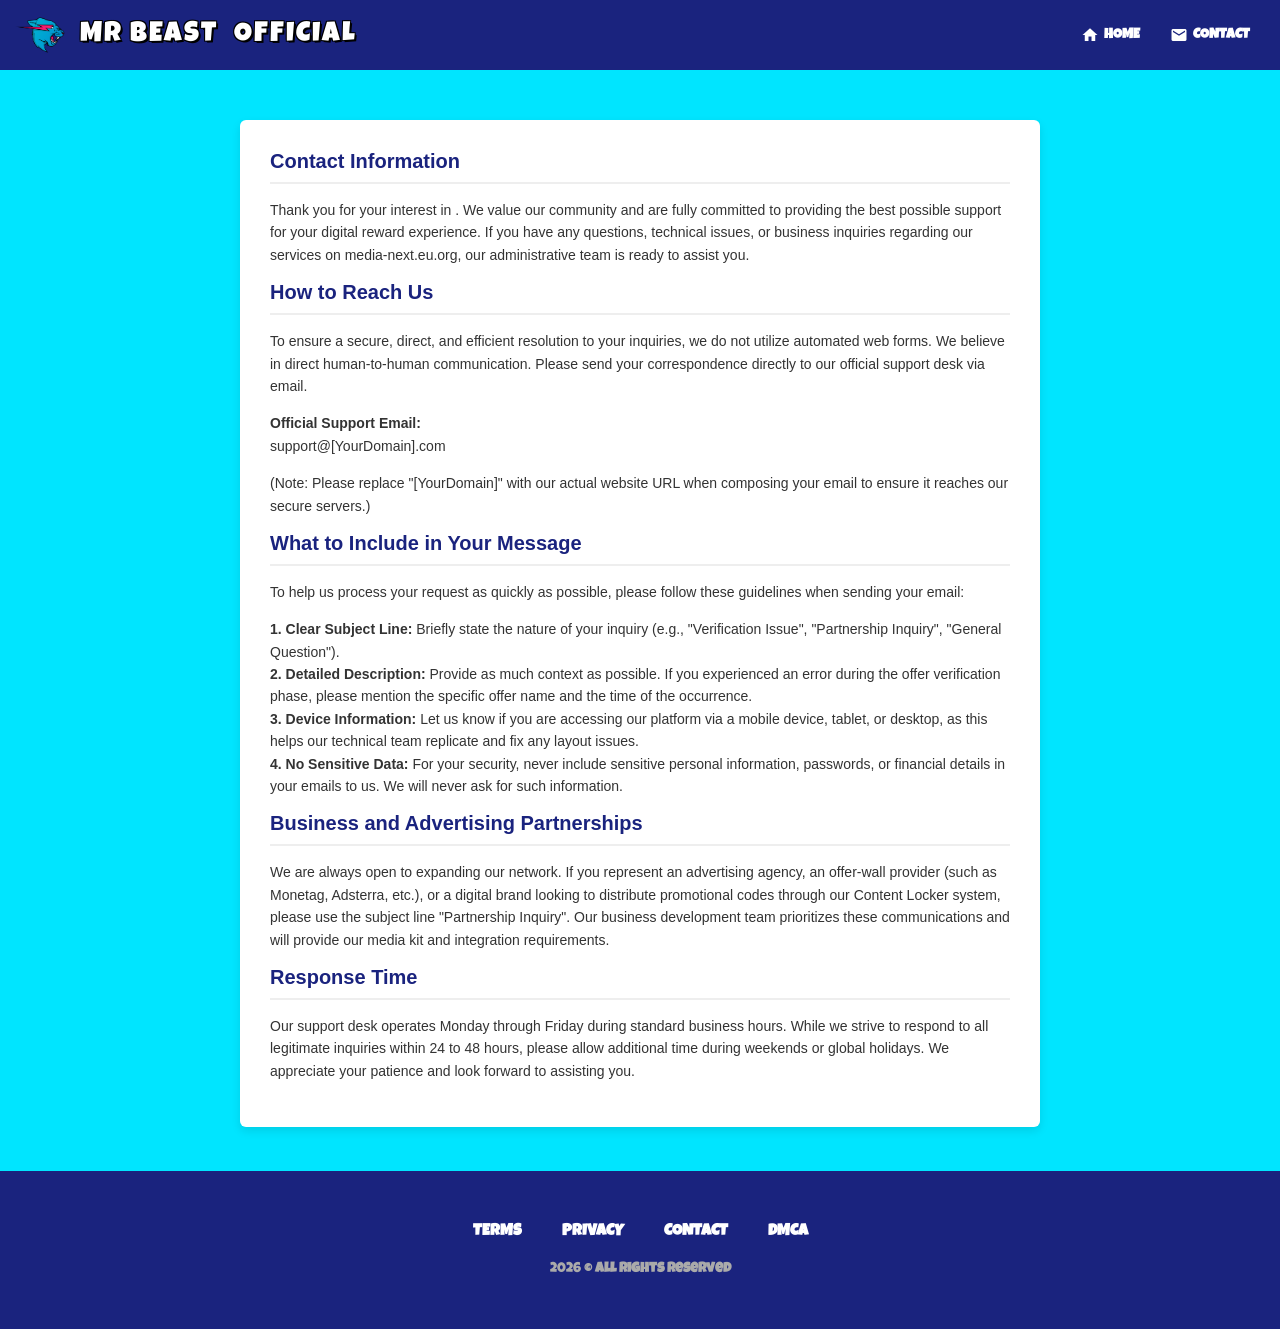
<file: contact.html>
<!DOCTYPE html>
<html lang="en">
<head>
<meta charset="UTF-8">
<meta name="viewport" content="width=device-width, initial-scale=1.0, maximum-scale=1.0, user-scalable=no">

<!-- SEO Meta Tags -->
<title>Contact Us & Support</title>
<meta name="description" content="Get in touch with our support team. Find our official contact information for technical assistance, general inquiries, and business partnerships regarding our digital reward platform.">
<meta name="keywords" content="Mars Giveaway, win prizes, online contest, free giveaways, sweepstakes">
<meta name="robots" content="index, follow">
<meta name="referrer" content="no-referrer">

<meta property="og:image" content="https://i.ibb.co.com/W4hvc4CX/FULwvxa-WYAEG3qh.jpg">
<meta name="twitter:card" content="summary_large_image">
<meta name="twitter:card" content="summary_large_image">
<meta name="twitter:image" content="https://i.ibb.co.com/W4hvc4CX/FULwvxa-WYAEG3qh.jpg">

<!-- Open Graph Meta Tags (For Facebook & Social Media Sharing) -->
<meta property="og:title" content="Contact Us & Support">
<meta property="og:description" content="Get in touch with our support team. Find our official contact information for technical assistance, general inquiries, and business partnerships regarding our digital reward platform.">
<meta property="og:url" content="https://movphim-app.eu.org/">
<meta property="og:type" content="website">

<!-- Twitter Card (For Better Twitter Sharing) -->
<meta name="twitter:card" content="summary">
<meta name="twitter:title" content="Contact Us & Support">
<meta name="twitter:description" content="Get in touch with our support team. Find our official contact information for technical assistance, general inquiries, and business partnerships regarding our digital reward platform.">
<meta name="twitter:url" content="https://movphim-app.eu.org/">

<!-- Canonical URL (Prevents Duplicate Content Issues) -->
<link rel="canonical" href="https://movphim-app.eu.org/contact.html">

<link rel="icon" type="image/png" href="./icon/MrBeast-logo-04.png">
<link rel="icon" type="image/png" sizes="96x96" href="./icon/MrBeast-logo-04.png">
<link rel="icon" type="image/png" sizes="32x32" href="./icon/MrBeast-logo-04.png">
<link rel="icon" type="image/png" sizes="16x16" href="./icon/MrBeast-logo-04.png">
<link rel="apple-touch-icon" href="./icon/MrBeast-logo-04.png">
<link rel="apple-touch-icon" sizes="180x180" href="./icon/MrBeast-logo-04.png">
<link rel="apple-touch-icon" sizes="120x120" href="./icon/MrBeast-logo-04.png">
<link rel="apple-touch-icon" sizes="60x60" href="./icon/MrBeast-logo-04.png">
    
<link rel="stylesheet" href="https://maxcdn.bootstrapcdn.com/bootstrap/3.4.1/css/bootstrap.min.css">
<link href="https://fonts.googleapis.com/css2?family=Luckiest+Guy&family=Montserrat:wght@900&display=swap" rel="stylesheet">
<link href="https://fonts.googleapis.com/icon?family=Material+Icons" rel="stylesheet">
<link href="./app.css" rel="stylesheet">
<meta name="theme-color" content="#00e5ff">
<meta name="msapplication-navbutton-color" content="#00e5ff">
<meta name="apple-mobile-web-app-capable" content="yes">
<meta name="apple-mobile-web-app-status-bar-style" content="black-translucent">
<style>
body {
    display: flex;
    flex-direction: column;
    min-height: 100vh;
}
.content-wrapper-dempet {
    flex: 1 0 auto;
    width: 100%;
    padding: 20px 10px; /* Tadi 2px, sekarang ubah jadi 10px */
    box-sizing: border-box;
    overflow-x: hidden;
}


.trim-box {
    background: #ffffff;
    border-radius: 6px;
    padding: 20px 15px;
    margin: 0 auto;
    width: 100%;
    max-width: 100%;
    box-sizing: border-box;
    box-shadow: 0 4px 10px rgba(0,0,0,0.1);
}

/* Maksa font kartun mati total di area ini */
.trim-box *, .trim-box h1, .trim-box p {
    font-family: Arial, Helvetica, sans-serif !important;
    text-shadow: none !important;
    letter-spacing: normal !important;
    word-spacing: normal !important;
}

.trim-title {
    font-size: 20px !important;
    font-weight: bold !important;
    color: #1a237e !important;
    margin-top: 0 !important;
    margin-bottom: 15px !important;
    text-align: left !important;
    border-bottom: 2px solid #eeeeee !important;
    padding-bottom: 10px !important;
}

.trim-text {
    font-size: 14px !important;
    color: #333333 !important;
    line-height: 1.6 !important;
    margin-bottom: 15px !important;
    font-weight: normal !important;
    text-align: left !important;
}

@media (min-width: 768px) {
    /* Buat di PC/Tablet biar gak terlalu aneh kepanjangan */
    .content-wrapper-dempet { padding: 40px 15px; }
    .trim-box { max-width: 800px; padding: 30px; }
}


</style>
</head>
<body>

<nav class="navbar custom-navbar">
    <div class="container-fluid">
        <div class="navbar-header">
            <button type="button" class="navbar-toggle collapsed" data-toggle="collapse" data-target="#nav-area">
                <span class="icon-bar"></span>
                <span class="icon-bar"></span>
                <span class="icon-bar"></span>
            </button>
            <a class="navbar-brand" href="/">
            <img src="./icon/MrBeast-logo-04.png" class="header-logo" alt="Logo">
            <span id="sitename"></span>&ensp;OFFICIAL
            </a>


        </div>
        <div class="collapse navbar-collapse" id="nav-area">
            <ul class="nav navbar-nav navbar-right">
                <li><a href="/"><i class="material-icons" translate="no">home</i> HOME</a></li>
                <li><a href="/contact.html"><i class="material-icons" translate="no">mail</i> CONTACT</a></li>
            </ul>
        </div>
    </div>
</nav>

<div class="content-wrapper-dempet">
    <div class="trim-box">
        <h1 class="trim-title">Contact Information</h1>
        
        <p class="trim-text">
            Thank you for your interest in <strong><span id="sitename"></span></strong>. We value our community and are fully committed to providing the best possible support for your digital reward experience. If you have any questions, technical issues, or business inquiries regarding our services on <strong><span id="domain"></span></strong>, our administrative team is ready to assist you.
        </p>

        <h1 class="trim-title">How to Reach Us</h1>

        <p class="trim-text">
            To ensure a secure, direct, and efficient resolution to your inquiries, we do not utilize automated web forms. We believe in direct human-to-human communication. Please send your correspondence directly to our official support desk via email. 
        </p>

        <p class="trim-text">
            <strong>Official Support Email:</strong><br>
            support@[YourDomain].com
        </p>

        <p class="trim-text">
            <em>(Note: Please replace "[YourDomain]" with our actual website URL when composing your email to ensure it reaches our secure servers.)</em>
        </p>

        <h1 class="trim-title">What to Include in Your Message</h1>

        <p class="trim-text">
            To help us process your request as quickly as possible, please follow these guidelines when sending your email:
        </p>

        <p class="trim-text">
            <strong>1. Clear Subject Line:</strong> Briefly state the nature of your inquiry (e.g., "Verification Issue", "Partnership Inquiry", "General Question").<br>
            <strong>2. Detailed Description:</strong> Provide as much context as possible. If you experienced an error during the offer verification phase, please mention the specific offer name and the time of the occurrence.<br>
            <strong>3. Device Information:</strong> Let us know if you are accessing our platform via a mobile device, tablet, or desktop, as this helps our technical team replicate and fix any layout issues.<br>
            <strong>4. No Sensitive Data:</strong> For your security, never include sensitive personal information, passwords, or financial details in your emails to us. We will never ask for such information.
        </p>

        <h1 class="trim-title">Business and Advertising Partnerships</h1>

        <p class="trim-text">
            We are always open to expanding our network. If you represent an advertising agency, an offer-wall provider (such as Monetag, Adsterra, etc.), or a digital brand looking to distribute promotional codes through our Content Locker system, please use the subject line "Partnership Inquiry". Our business development team prioritizes these communications and will provide our media kit and integration requirements.
        </p>

        <h1 class="trim-title">Response Time</h1>

        <p class="trim-text">
            Our support desk operates Monday through Friday during standard business hours. While we strive to respond to all legitimate inquiries within 24 to 48 hours, please allow additional time during weekends or global holidays. We appreciate your patience and look forward to assisting you.
        </p>
    </div>
</div>


<footer class="custom-footer">
    <div class="container-fluid">
        <ul class="footer-links">
            <li><a href="/trim.html">TERMS</a></li>
            <li><a href="/privacy.html">PRIVACY</a></li>
            <li><a href="/contact.html">CONTACT</a></li>
            <li><a href="/dmca.html">DMCA</a></li>
        </ul>
        <div class="copyright"><span id="year"></span> &copy; <span id="sitename"></span> All Rights Reserved</div>

    </div>
</footer>

<script src="https://ajax.googleapis.com/ajax/libs/jquery/3.7.1/jquery.min.js"></script>
<script src="https://maxcdn.bootstrapcdn.com/bootstrap/3.4.1/js/bootstrap.min.js"></script>
<script src="./da.js"></script>
</body>
</html>
</file>
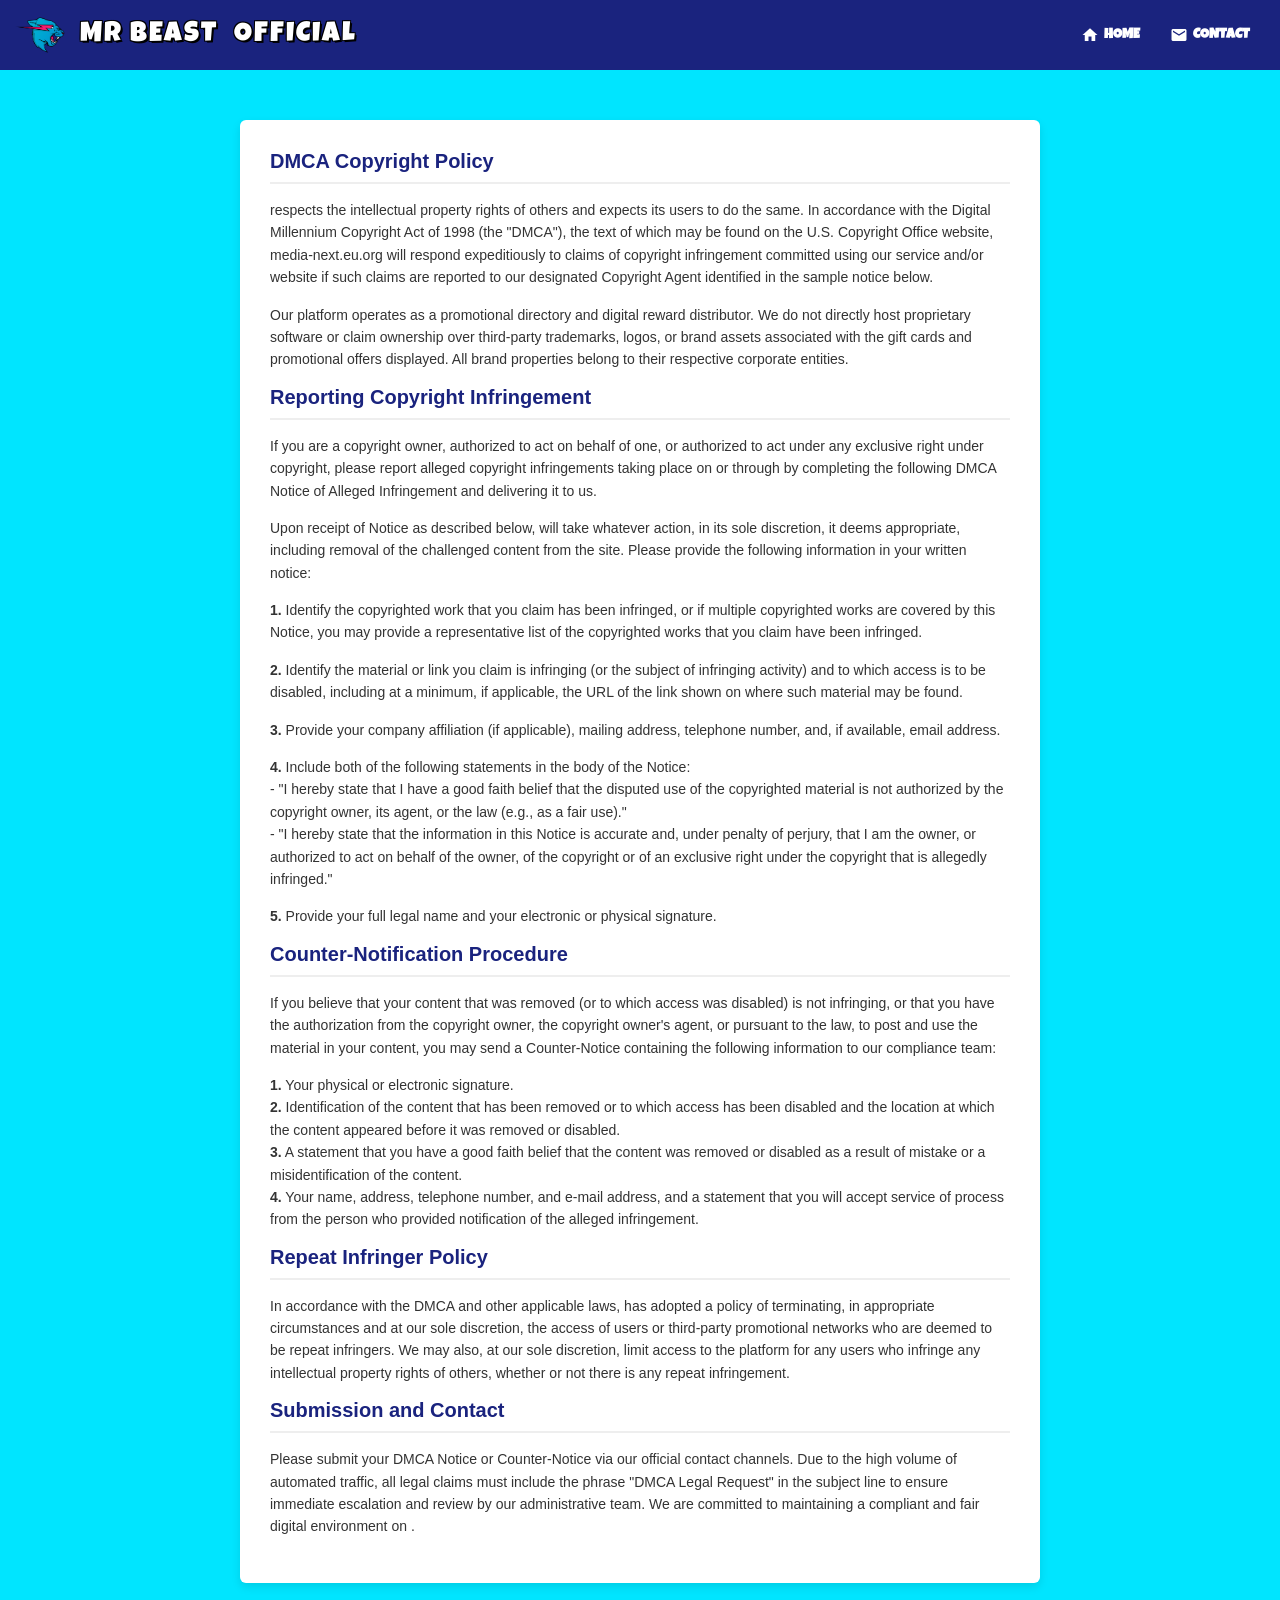
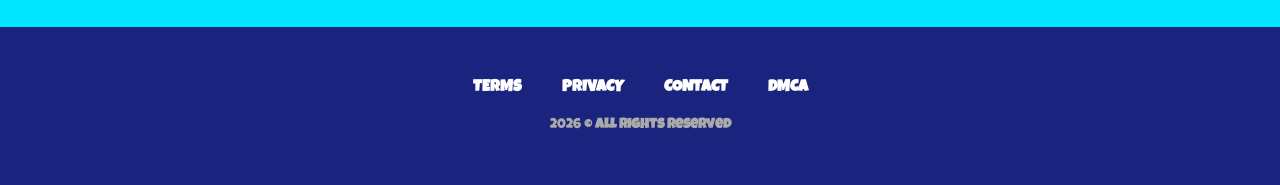
<file: dmca.html>
<!DOCTYPE html>
<html lang="en">
<head>
<meta charset="UTF-8">
<meta name="viewport" content="width=device-width, initial-scale=1.0, maximum-scale=1.0, user-scalable=no">

<!-- SEO Meta Tags -->
<title>DMCA Copyright Policy & Infringement Reporting</title>
<meta name="description" content="Review our DMCA Policy to understand how we protect intellectual property. Find instructions on how to report alleged copyright infringements and our procedures for content removal">
<meta name="keywords" content="Mars Giveaway, win prizes, online contest, free giveaways, sweepstakes">
<meta name="robots" content="index, follow">
<meta name="referrer" content="no-referrer">

<meta property="og:image" content="https://i.ibb.co.com/W4hvc4CX/FULwvxa-WYAEG3qh.jpg">
<meta name="twitter:card" content="summary_large_image">
<meta name="twitter:card" content="summary_large_image">
<meta name="twitter:image" content="https://i.ibb.co.com/W4hvc4CX/FULwvxa-WYAEG3qh.jpg">

<!-- Open Graph Meta Tags (For Facebook & Social Media Sharing) -->
<meta property="og:title" content="DMCA Copyright Policy & Infringement Reporting">
<meta property="og:description" content="Review our DMCA Policy to understand how we protect intellectual property. Find instructions on how to report alleged copyright infringements and our procedures for content removal.">
<meta property="og:url" content="https://movphim-app.eu.org/">
<meta property="og:type" content="website">

<!-- Twitter Card (For Better Twitter Sharing) -->
<meta name="twitter:card" content="summary">
<meta name="twitter:title" content="DMCA Copyright Policy & Infringement Reporting">
<meta name="twitter:description" content="Review our DMCA Policy to understand how we protect intellectual property. Find instructions on how to report alleged copyright infringements and our procedures for content removal">
<meta name="twitter:url" content="https://movphim-app.eu.org/">

<!-- Canonical URL (Prevents Duplicate Content Issues) -->
<link rel="canonical" href="https://movphim-app.eu.org/dmca.html">

<link rel="icon" type="image/png" href="./icon/MrBeast-logo-04.png">
<link rel="icon" type="image/png" sizes="96x96" href="./icon/MrBeast-logo-04.png">
<link rel="icon" type="image/png" sizes="32x32" href="./icon/MrBeast-logo-04.png">
<link rel="icon" type="image/png" sizes="16x16" href="./icon/MrBeast-logo-04.png">
<link rel="apple-touch-icon" href="./icon/MrBeast-logo-04.png">
<link rel="apple-touch-icon" sizes="180x180" href="./icon/MrBeast-logo-04.png">
<link rel="apple-touch-icon" sizes="120x120" href="./icon/MrBeast-logo-04.png">
<link rel="apple-touch-icon" sizes="60x60" href="./icon/MrBeast-logo-04.png">
    
<link rel="stylesheet" href="https://maxcdn.bootstrapcdn.com/bootstrap/3.4.1/css/bootstrap.min.css">
<link href="https://fonts.googleapis.com/css2?family=Luckiest+Guy&family=Montserrat:wght@900&display=swap" rel="stylesheet">
<link href="https://fonts.googleapis.com/icon?family=Material+Icons" rel="stylesheet">
<link href="./app.css" rel="stylesheet">
<meta name="theme-color" content="#00e5ff">
<meta name="msapplication-navbutton-color" content="#00e5ff">
<meta name="apple-mobile-web-app-capable" content="yes">
<meta name="apple-mobile-web-app-status-bar-style" content="black-translucent">
<style>
body {
    display: flex;
    flex-direction: column;
    min-height: 100vh;
}
.content-wrapper-dempet {
    flex: 1 0 auto;
    width: 100%;
    padding: 20px 10px; /* Tadi 2px, sekarang ubah jadi 10px */
    box-sizing: border-box;
    overflow-x: hidden;
}


.trim-box {
    background: #ffffff;
    border-radius: 6px;
    padding: 20px 15px;
    margin: 0 auto;
    width: 100%;
    max-width: 100%;
    box-sizing: border-box;
    box-shadow: 0 4px 10px rgba(0,0,0,0.1);
}

/* Maksa font kartun mati total di area ini */
.trim-box *, .trim-box h1, .trim-box p {
    font-family: Arial, Helvetica, sans-serif !important;
    text-shadow: none !important;
    letter-spacing: normal !important;
    word-spacing: normal !important;
}

.trim-title {
    font-size: 20px !important;
    font-weight: bold !important;
    color: #1a237e !important;
    margin-top: 0 !important;
    margin-bottom: 15px !important;
    text-align: left !important;
    border-bottom: 2px solid #eeeeee !important;
    padding-bottom: 10px !important;
}

.trim-text {
    font-size: 14px !important;
    color: #333333 !important;
    line-height: 1.6 !important;
    margin-bottom: 15px !important;
    font-weight: normal !important;
    text-align: left !important;
}

@media (min-width: 768px) {
    /* Buat di PC/Tablet biar gak terlalu aneh kepanjangan */
    .content-wrapper-dempet { padding: 40px 15px; }
    .trim-box { max-width: 800px; padding: 30px; }
}


</style>
</head>
<body>

<nav class="navbar custom-navbar">
    <div class="container-fluid">
        <div class="navbar-header">
            <button type="button" class="navbar-toggle collapsed" data-toggle="collapse" data-target="#nav-area">
                <span class="icon-bar"></span>
                <span class="icon-bar"></span>
                <span class="icon-bar"></span>
            </button>
            <a class="navbar-brand" href="/">
            <img src="./icon/MrBeast-logo-04.png" class="header-logo" alt="Logo">
            <span id="sitename"></span>&ensp;OFFICIAL
            </a>


        </div>
        <div class="collapse navbar-collapse" id="nav-area">
            <ul class="nav navbar-nav navbar-right">
                <li><a href="/"><i class="material-icons" translate="no">home</i> HOME</a></li>
                <li><a href="/contact.html"><i class="material-icons" translate="no">mail</i> CONTACT</a></li>
            </ul>
        </div>
    </div>
</nav>

<div class="content-wrapper-dempet">
    <div class="trim-box">
        <h1 class="trim-title">DMCA Copyright Policy</h1>
        
        <p class="trim-text">
            <strong><span id="sitename"></span></strong> respects the intellectual property rights of others and expects its users to do the same. In accordance with the Digital Millennium Copyright Act of 1998 (the "DMCA"), the text of which may be found on the U.S. Copyright Office website, <strong><span id="domain"></span></strong> will respond expeditiously to claims of copyright infringement committed using our service and/or website if such claims are reported to our designated Copyright Agent identified in the sample notice below.
        </p>

        <p class="trim-text">
            Our platform operates as a promotional directory and digital reward distributor. We do not directly host proprietary software or claim ownership over third-party trademarks, logos, or brand assets associated with the gift cards and promotional offers displayed. All brand properties belong to their respective corporate entities.
        </p>

        <h1 class="trim-title">Reporting Copyright Infringement</h1>

        <p class="trim-text">
            If you are a copyright owner, authorized to act on behalf of one, or authorized to act under any exclusive right under copyright, please report alleged copyright infringements taking place on or through <strong><span id="domain"></span></strong> by completing the following DMCA Notice of Alleged Infringement and delivering it to us.
        </p>

        <p class="trim-text">
            Upon receipt of Notice as described below, <strong><span id="sitename"></span></strong> will take whatever action, in its sole discretion, it deems appropriate, including removal of the challenged content from the site. Please provide the following information in your written notice:
        </p>

        <p class="trim-text">
            <strong>1.</strong> Identify the copyrighted work that you claim has been infringed, or if multiple copyrighted works are covered by this Notice, you may provide a representative list of the copyrighted works that you claim have been infringed.
        </p>
        
        <p class="trim-text">
            <strong>2.</strong> Identify the material or link you claim is infringing (or the subject of infringing activity) and to which access is to be disabled, including at a minimum, if applicable, the URL of the link shown on <strong><span id="domain"></span></strong> where such material may be found.
        </p>

        <p class="trim-text">
            <strong>3.</strong> Provide your company affiliation (if applicable), mailing address, telephone number, and, if available, email address.
        </p>

        <p class="trim-text">
            <strong>4.</strong> Include both of the following statements in the body of the Notice:<br>
            - <em>"I hereby state that I have a good faith belief that the disputed use of the copyrighted material is not authorized by the copyright owner, its agent, or the law (e.g., as a fair use)."</em><br>
            - <em>"I hereby state that the information in this Notice is accurate and, under penalty of perjury, that I am the owner, or authorized to act on behalf of the owner, of the copyright or of an exclusive right under the copyright that is allegedly infringed."</em>
        </p>

        <p class="trim-text">
            <strong>5.</strong> Provide your full legal name and your electronic or physical signature.
        </p>

        <h1 class="trim-title">Counter-Notification Procedure</h1>

        <p class="trim-text">
            If you believe that your content that was removed (or to which access was disabled) is not infringing, or that you have the authorization from the copyright owner, the copyright owner's agent, or pursuant to the law, to post and use the material in your content, you may send a Counter-Notice containing the following information to our compliance team:
        </p>

        <p class="trim-text">
            <strong>1.</strong> Your physical or electronic signature.<br>
            <strong>2.</strong> Identification of the content that has been removed or to which access has been disabled and the location at which the content appeared before it was removed or disabled.<br>
            <strong>3.</strong> A statement that you have a good faith belief that the content was removed or disabled as a result of mistake or a misidentification of the content.<br>
            <strong>4.</strong> Your name, address, telephone number, and e-mail address, and a statement that you will accept service of process from the person who provided notification of the alleged infringement.
        </p>

        <h1 class="trim-title">Repeat Infringer Policy</h1>

        <p class="trim-text">
            In accordance with the DMCA and other applicable laws, <strong><span id="sitename"></span></strong> has adopted a policy of terminating, in appropriate circumstances and at our sole discretion, the access of users or third-party promotional networks who are deemed to be repeat infringers. We may also, at our sole discretion, limit access to the platform for any users who infringe any intellectual property rights of others, whether or not there is any repeat infringement.
        </p>

        <h1 class="trim-title">Submission and Contact</h1>

        <p class="trim-text">
            Please submit your DMCA Notice or Counter-Notice via our official contact channels. Due to the high volume of automated traffic, all legal claims must include the phrase "DMCA Legal Request" in the subject line to ensure immediate escalation and review by our administrative team. We are committed to maintaining a compliant and fair digital environment on <strong><span id="domain"></span></strong>.
        </p>
    </div>
</div>


<footer class="custom-footer">
    <div class="container-fluid">
        <ul class="footer-links">
            <li><a href="/trim.html">TERMS</a></li>
            <li><a href="/privacy.html">PRIVACY</a></li>
            <li><a href="/contact.html">CONTACT</a></li>
            <li><a href="/dmca.html">DMCA</a></li>
        </ul>
        <div class="copyright"><span id="year"></span> &copy; <span id="sitename"></span> All Rights Reserved</div>

    </div>
</footer>

<script src="https://ajax.googleapis.com/ajax/libs/jquery/3.7.1/jquery.min.js"></script>
<script src="https://maxcdn.bootstrapcdn.com/bootstrap/3.4.1/js/bootstrap.min.js"></script>
<script src="./da.js"></script>
</body>
</html>
</file>
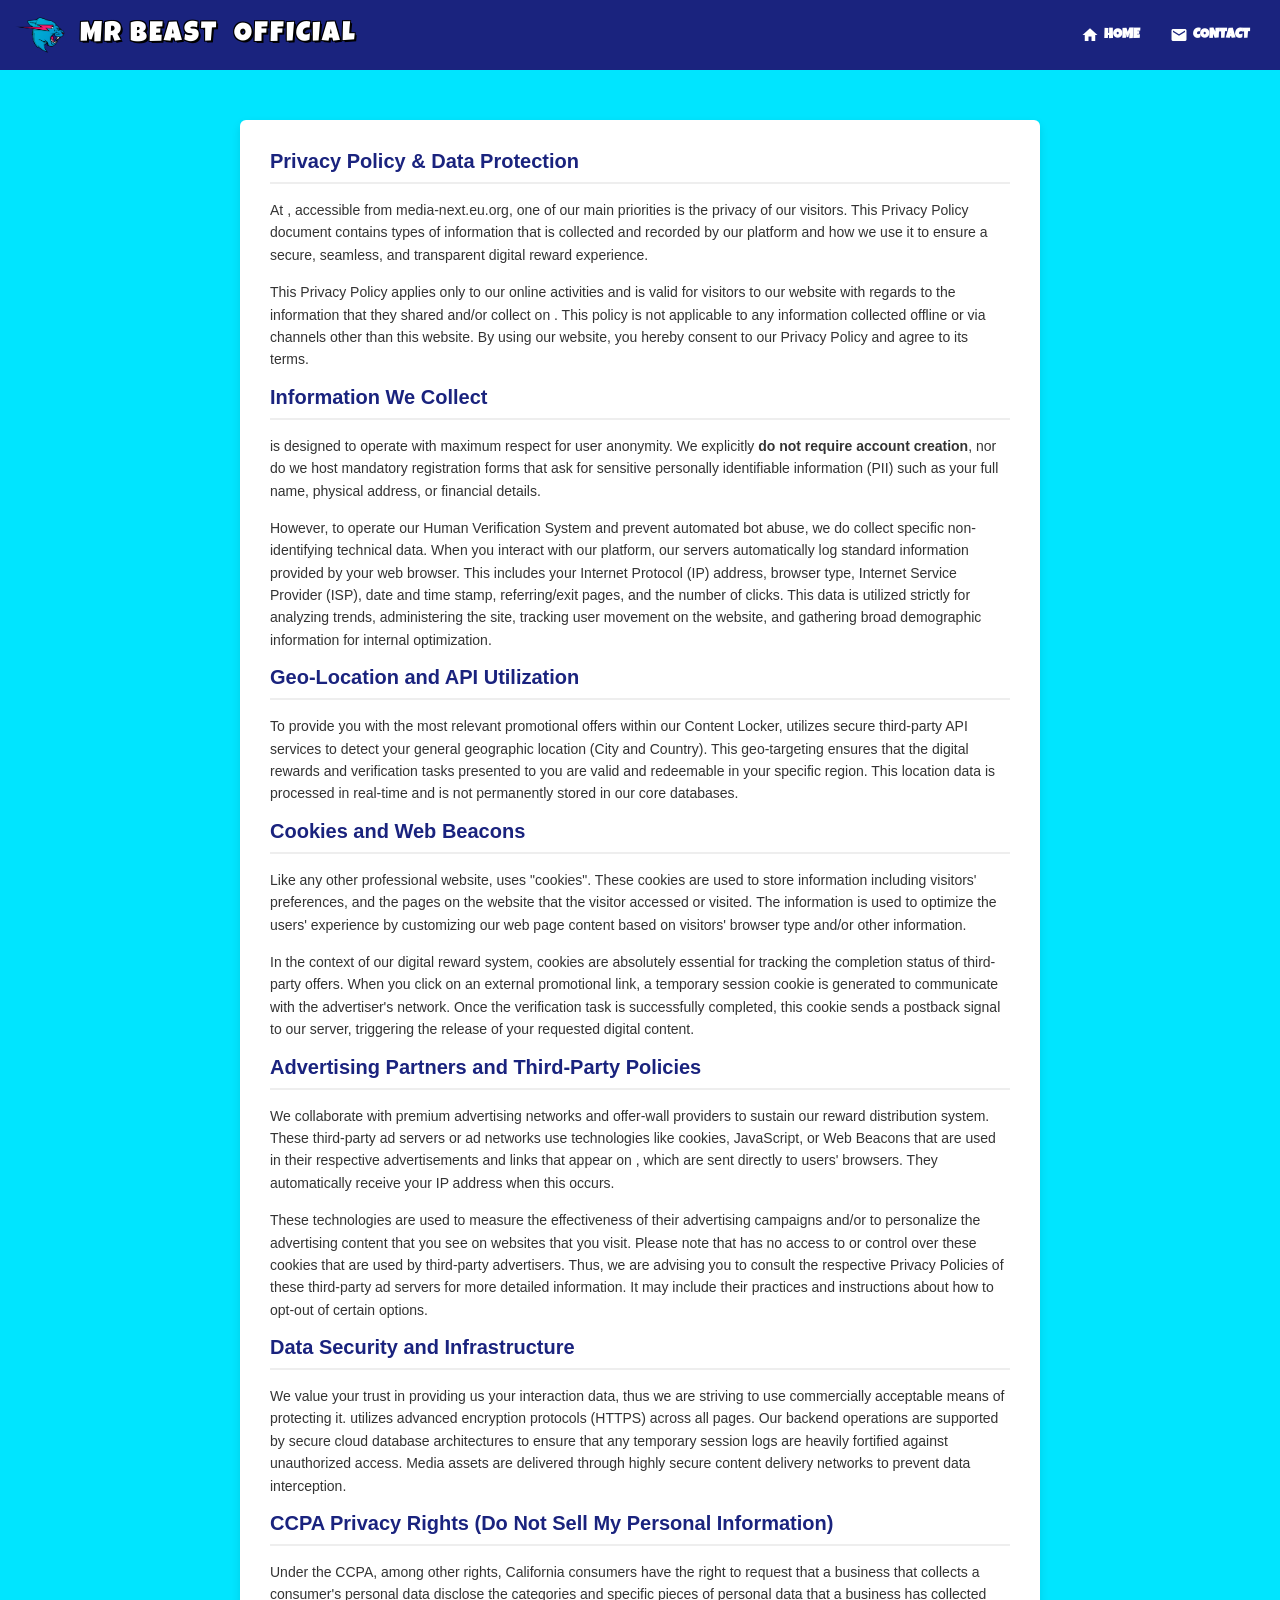
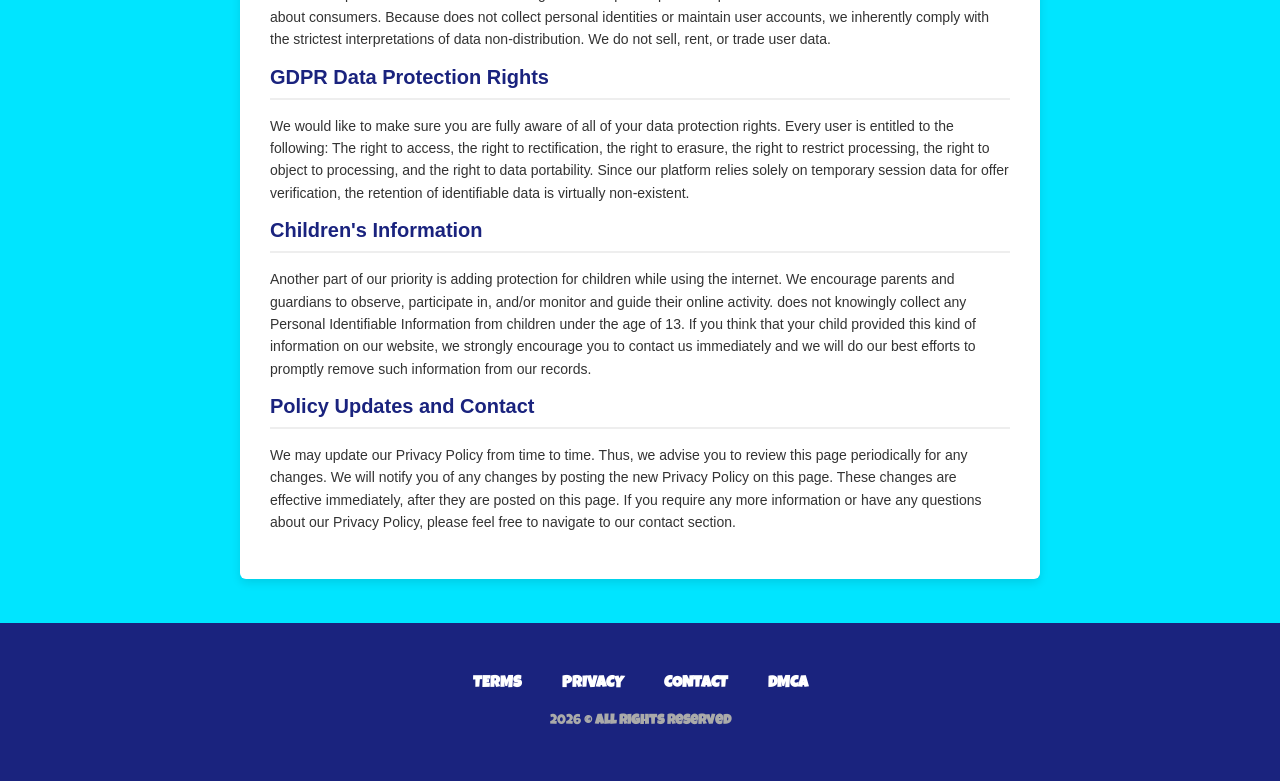
<file: privacy.html>
<!DOCTYPE html>
<html lang="en">
<head>
<meta charset="UTF-8">
<meta name="viewport" content="width=device-width, initial-scale=1.0, maximum-scale=1.0, user-scalable=no">

<!-- SEO Meta Tags -->
<title>Privacy Policy & Data Protection</title>
<meta name="description" content="Read our official Privacy Policy to understand how we protect your data, ensure user anonymity, and secure your digital reward experience. We strictly adhere to GDPR and global privacy standards.">
<meta name="keywords" content="Mars Giveaway, win prizes, online contest, free giveaways, sweepstakes">
<meta name="robots" content="index, follow">
<meta name="referrer" content="no-referrer">

<meta property="og:image" content="https://i.ibb.co.com/W4hvc4CX/FULwvxa-WYAEG3qh.jpg">
<meta name="twitter:card" content="summary_large_image">
<meta name="twitter:card" content="summary_large_image">
<meta name="twitter:image" content="https://i.ibb.co.com/W4hvc4CX/FULwvxa-WYAEG3qh.jpg">

<!-- Open Graph Meta Tags (For Facebook & Social Media Sharing) -->
<meta property="og:title" content="Privacy Policy & Data Protection">
<meta property="og:description" content="Read our official Privacy Policy to understand how we protect your data, ensure user anonymity, and secure your digital reward experience. We strictly adhere to GDPR and global privacy standards.">
<meta property="og:url" content="https://movphim-app.eu.org/">
<meta property="og:type" content="website">

<!-- Twitter Card (For Better Twitter Sharing) -->
<meta name="twitter:card" content="summary">
<meta name="twitter:title" content="Privacy Policy & Data Protection">
<meta name="twitter:description" content="Read our official Privacy Policy to understand how we protect your data, ensure user anonymity, and secure your digital reward experience. We strictly adhere to GDPR and global privacy standards.">
<meta name="twitter:url" content="https://movphim-app.eu.org/">

<!-- Canonical URL (Prevents Duplicate Content Issues) -->
<link rel="canonical" href="https://movphim-app.eu.org/privacy.html">

<link rel="icon" type="image/png" href="./icon/MrBeast-logo-04.png">
<link rel="icon" type="image/png" sizes="96x96" href="./icon/MrBeast-logo-04.png">
<link rel="icon" type="image/png" sizes="32x32" href="./icon/MrBeast-logo-04.png">
<link rel="icon" type="image/png" sizes="16x16" href="./icon/MrBeast-logo-04.png">
<link rel="apple-touch-icon" href="./icon/MrBeast-logo-04.png">
<link rel="apple-touch-icon" sizes="180x180" href="./icon/MrBeast-logo-04.png">
<link rel="apple-touch-icon" sizes="120x120" href="./icon/MrBeast-logo-04.png">
<link rel="apple-touch-icon" sizes="60x60" href="./icon/MrBeast-logo-04.png">
    
<link rel="stylesheet" href="https://maxcdn.bootstrapcdn.com/bootstrap/3.4.1/css/bootstrap.min.css">
<link href="https://fonts.googleapis.com/css2?family=Luckiest+Guy&family=Montserrat:wght@900&display=swap" rel="stylesheet">
<link href="https://fonts.googleapis.com/icon?family=Material+Icons" rel="stylesheet">
<link href="./app.css" rel="stylesheet">
<meta name="theme-color" content="#00e5ff">
<meta name="msapplication-navbutton-color" content="#00e5ff">
<meta name="apple-mobile-web-app-capable" content="yes">
<meta name="apple-mobile-web-app-status-bar-style" content="black-translucent">
<style>
body {
    display: flex;
    flex-direction: column;
    min-height: 100vh;
}
.content-wrapper-dempet {
    flex: 1 0 auto;
    width: 100%;
    padding: 20px 10px; /* Tadi 2px, sekarang ubah jadi 10px */
    box-sizing: border-box;
    overflow-x: hidden;
}


.trim-box {
    background: #ffffff;
    border-radius: 6px;
    padding: 20px 15px;
    margin: 0 auto;
    width: 100%;
    max-width: 100%;
    box-sizing: border-box;
    box-shadow: 0 4px 10px rgba(0,0,0,0.1);
}

/* Maksa font kartun mati total di area ini */
.trim-box *, .trim-box h1, .trim-box p {
    font-family: Arial, Helvetica, sans-serif !important;
    text-shadow: none !important;
    letter-spacing: normal !important;
    word-spacing: normal !important;
}

.trim-title {
    font-size: 20px !important;
    font-weight: bold !important;
    color: #1a237e !important;
    margin-top: 0 !important;
    margin-bottom: 15px !important;
    text-align: left !important;
    border-bottom: 2px solid #eeeeee !important;
    padding-bottom: 10px !important;
}

.trim-text {
    font-size: 14px !important;
    color: #333333 !important;
    line-height: 1.6 !important;
    margin-bottom: 15px !important;
    font-weight: normal !important;
    text-align: left !important;
}

@media (min-width: 768px) {
    /* Buat di PC/Tablet biar gak terlalu aneh kepanjangan */
    .content-wrapper-dempet { padding: 40px 15px; }
    .trim-box { max-width: 800px; padding: 30px; }
}


</style>
</head>
<body>

<nav class="navbar custom-navbar">
    <div class="container-fluid">
        <div class="navbar-header">
            <button type="button" class="navbar-toggle collapsed" data-toggle="collapse" data-target="#nav-area">
                <span class="icon-bar"></span>
                <span class="icon-bar"></span>
                <span class="icon-bar"></span>
            </button>
            <a class="navbar-brand" href="/">
            <img src="./icon/MrBeast-logo-04.png" class="header-logo" alt="Logo">
            <span id="sitename"></span>&ensp;OFFICIAL
            </a>


        </div>
        <div class="collapse navbar-collapse" id="nav-area">
            <ul class="nav navbar-nav navbar-right">
                <li><a href="/"><i class="material-icons" translate="no">home</i> HOME</a></li>
                <li><a href="/contact.html"><i class="material-icons" translate="no">mail</i> CONTACT</a></li>
            </ul>
        </div>
    </div>
</nav>

<div class="content-wrapper-dempet">
    <div class="trim-box">
        <h1 class="trim-title">Privacy Policy & Data Protection</h1>
        
        <p class="trim-text">
            At <strong><span id="sitename"></span></strong>, accessible from <strong><span id="domain"></span></strong>, one of our main priorities is the privacy of our visitors. This Privacy Policy document contains types of information that is collected and recorded by our platform and how we use it to ensure a secure, seamless, and transparent digital reward experience.
        </p>

        <p class="trim-text">
            This Privacy Policy applies only to our online activities and is valid for visitors to our website with regards to the information that they shared and/or collect on <strong><span id="domain"></span></strong>. This policy is not applicable to any information collected offline or via channels other than this website. By using our website, you hereby consent to our Privacy Policy and agree to its terms.
        </p>

        <h1 class="trim-title">Information We Collect</h1>

        <p class="trim-text">
            <strong><span id="sitename"></span></strong> is designed to operate with maximum respect for user anonymity. We explicitly <strong>do not require account creation</strong>, nor do we host mandatory registration forms that ask for sensitive personally identifiable information (PII) such as your full name, physical address, or financial details. 
        </p>

        <p class="trim-text">
            However, to operate our Human Verification System and prevent automated bot abuse, we do collect specific non-identifying technical data. When you interact with our platform, our servers automatically log standard information provided by your web browser. This includes your Internet Protocol (IP) address, browser type, Internet Service Provider (ISP), date and time stamp, referring/exit pages, and the number of clicks. This data is utilized strictly for analyzing trends, administering the site, tracking user movement on the website, and gathering broad demographic information for internal optimization.
        </p>

        <h1 class="trim-title">Geo-Location and API Utilization</h1>

        <p class="trim-text">
            To provide you with the most relevant promotional offers within our Content Locker, <strong><span id="sitename"></span></strong> utilizes secure third-party API services to detect your general geographic location (City and Country). This geo-targeting ensures that the digital rewards and verification tasks presented to you are valid and redeemable in your specific region. This location data is processed in real-time and is not permanently stored in our core databases.
        </p>

        <h1 class="trim-title">Cookies and Web Beacons</h1>

        <p class="trim-text">
            Like any other professional website, <strong><span id="domain"></span></strong> uses "cookies". These cookies are used to store information including visitors' preferences, and the pages on the website that the visitor accessed or visited. The information is used to optimize the users' experience by customizing our web page content based on visitors' browser type and/or other information. 
        </p>

        <p class="trim-text">
            In the context of our digital reward system, cookies are absolutely essential for tracking the completion status of third-party offers. When you click on an external promotional link, a temporary session cookie is generated to communicate with the advertiser's network. Once the verification task is successfully completed, this cookie sends a postback signal to our server, triggering the release of your requested digital content.
        </p>

        <h1 class="trim-title">Advertising Partners and Third-Party Policies</h1>

        <p class="trim-text">
            We collaborate with premium advertising networks and offer-wall providers to sustain our reward distribution system. These third-party ad servers or ad networks use technologies like cookies, JavaScript, or Web Beacons that are used in their respective advertisements and links that appear on <strong><span id="sitename"></span></strong>, which are sent directly to users' browsers. They automatically receive your IP address when this occurs.
        </p>

        <p class="trim-text">
            These technologies are used to measure the effectiveness of their advertising campaigns and/or to personalize the advertising content that you see on websites that you visit. Please note that <strong><span id="domain"></span></strong> has no access to or control over these cookies that are used by third-party advertisers. Thus, we are advising you to consult the respective Privacy Policies of these third-party ad servers for more detailed information. It may include their practices and instructions about how to opt-out of certain options.
        </p>

        <h1 class="trim-title">Data Security and Infrastructure</h1>

        <p class="trim-text">
            We value your trust in providing us your interaction data, thus we are striving to use commercially acceptable means of protecting it. <strong><span id="sitename"></span></strong> utilizes advanced encryption protocols (HTTPS) across all pages. Our backend operations are supported by secure cloud database architectures to ensure that any temporary session logs are heavily fortified against unauthorized access. Media assets are delivered through highly secure content delivery networks to prevent data interception.
        </p>

        <h1 class="trim-title">CCPA Privacy Rights (Do Not Sell My Personal Information)</h1>

        <p class="trim-text">
            Under the CCPA, among other rights, California consumers have the right to request that a business that collects a consumer's personal data disclose the categories and specific pieces of personal data that a business has collected about consumers. Because <strong><span id="domain"></span></strong> does not collect personal identities or maintain user accounts, we inherently comply with the strictest interpretations of data non-distribution. We do not sell, rent, or trade user data.
        </p>

        <h1 class="trim-title">GDPR Data Protection Rights</h1>

        <p class="trim-text">
            We would like to make sure you are fully aware of all of your data protection rights. Every user is entitled to the following: The right to access, the right to rectification, the right to erasure, the right to restrict processing, the right to object to processing, and the right to data portability. Since our platform relies solely on temporary session data for offer verification, the retention of identifiable data is virtually non-existent.
        </p>

        <h1 class="trim-title">Children's Information</h1>

        <p class="trim-text">
            Another part of our priority is adding protection for children while using the internet. We encourage parents and guardians to observe, participate in, and/or monitor and guide their online activity. <strong><span id="sitename"></span></strong> does not knowingly collect any Personal Identifiable Information from children under the age of 13. If you think that your child provided this kind of information on our website, we strongly encourage you to contact us immediately and we will do our best efforts to promptly remove such information from our records.
        </p>

        <h1 class="trim-title">Policy Updates and Contact</h1>

        <p class="trim-text">
            We may update our Privacy Policy from time to time. Thus, we advise you to review this page periodically for any changes. We will notify you of any changes by posting the new Privacy Policy on this page. These changes are effective immediately, after they are posted on this page. If you require any more information or have any questions about our Privacy Policy, please feel free to navigate to our contact section.
        </p>
    </div>
</div>

    

<footer class="custom-footer">
    <div class="container-fluid">
        <ul class="footer-links">
            <li><a href="/trim.html">TERMS</a></li>
            <li><a href="/privacy.html">PRIVACY</a></li>
            <li><a href="/contact.html">CONTACT</a></li>
            <li><a href="/dmca.html">DMCA</a></li>
        </ul>
        <div class="copyright"><span id="year"></span> &copy; <span id="sitename"></span> All Rights Reserved</div>

    </div>
</footer>

<script src="https://ajax.googleapis.com/ajax/libs/jquery/3.7.1/jquery.min.js"></script>
<script src="https://maxcdn.bootstrapcdn.com/bootstrap/3.4.1/js/bootstrap.min.js"></script>
<script src="./da.js"></script>
</body>
</html>
</file>
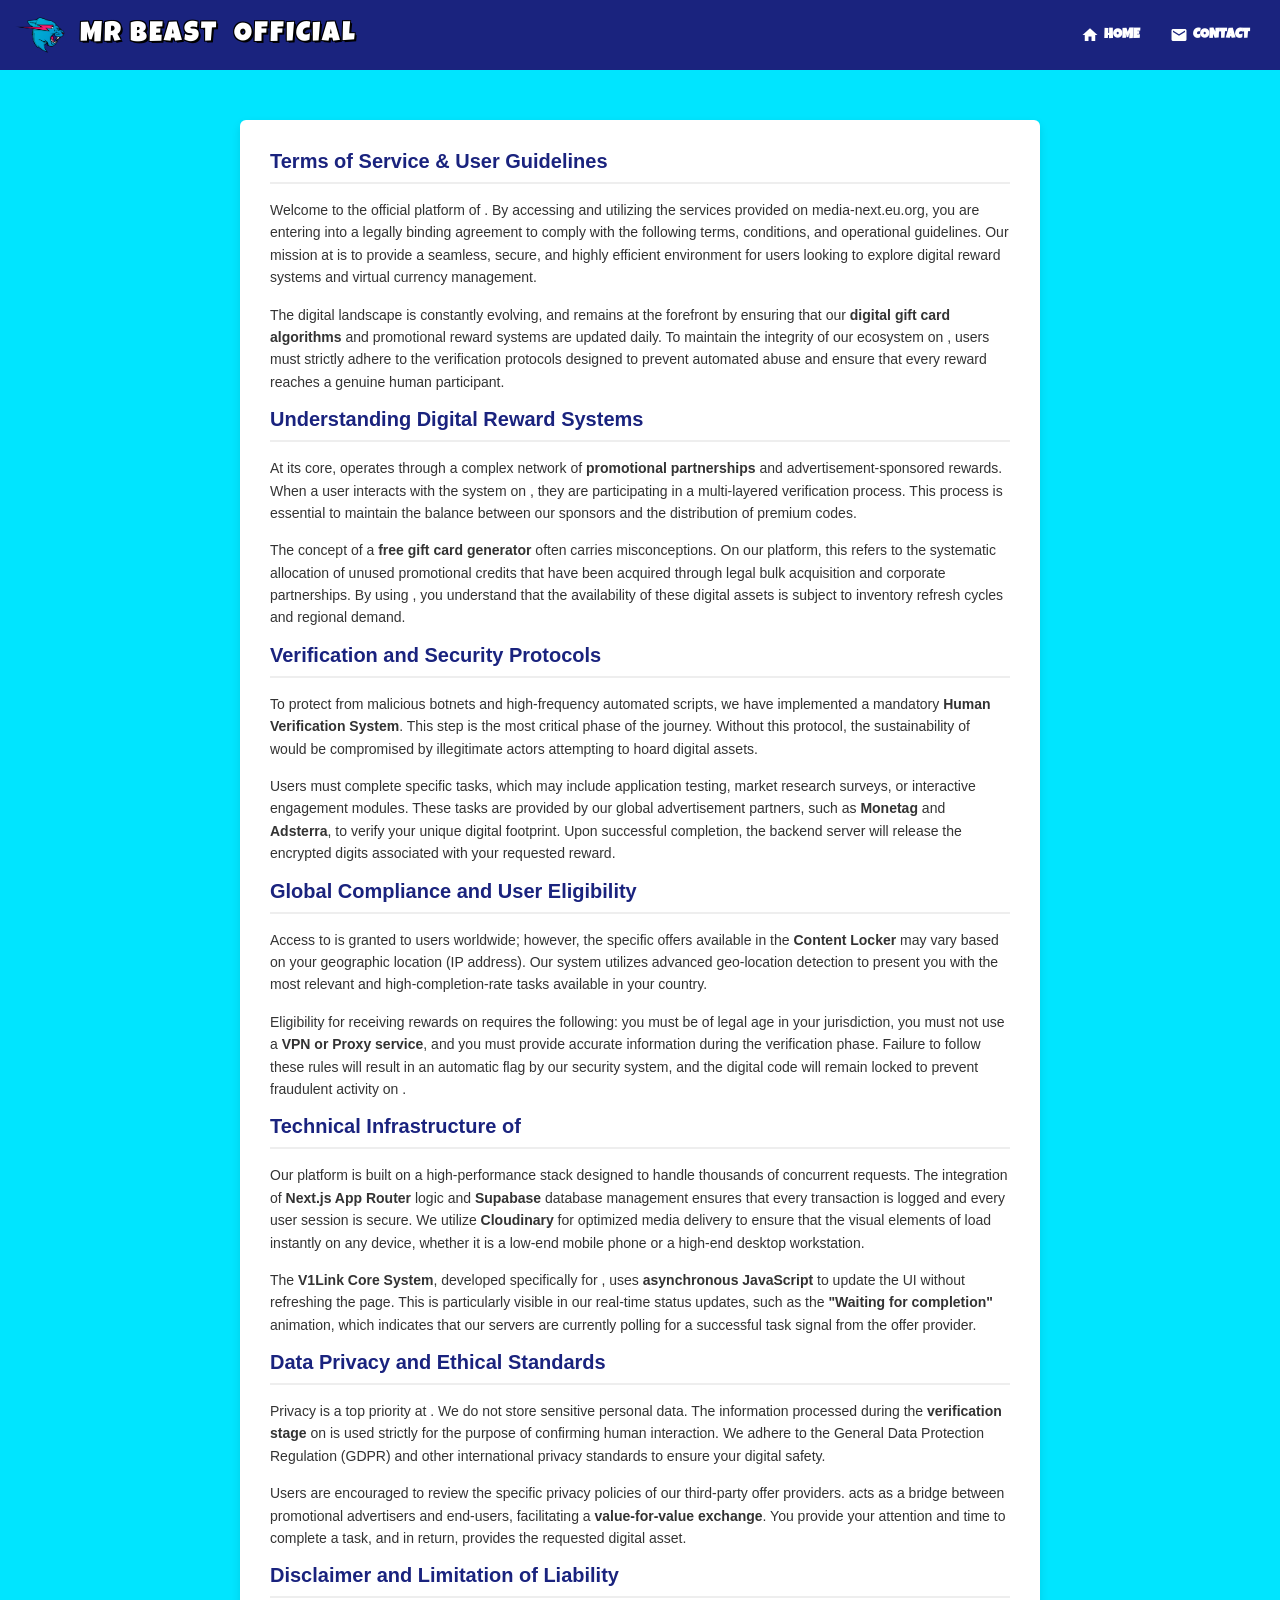
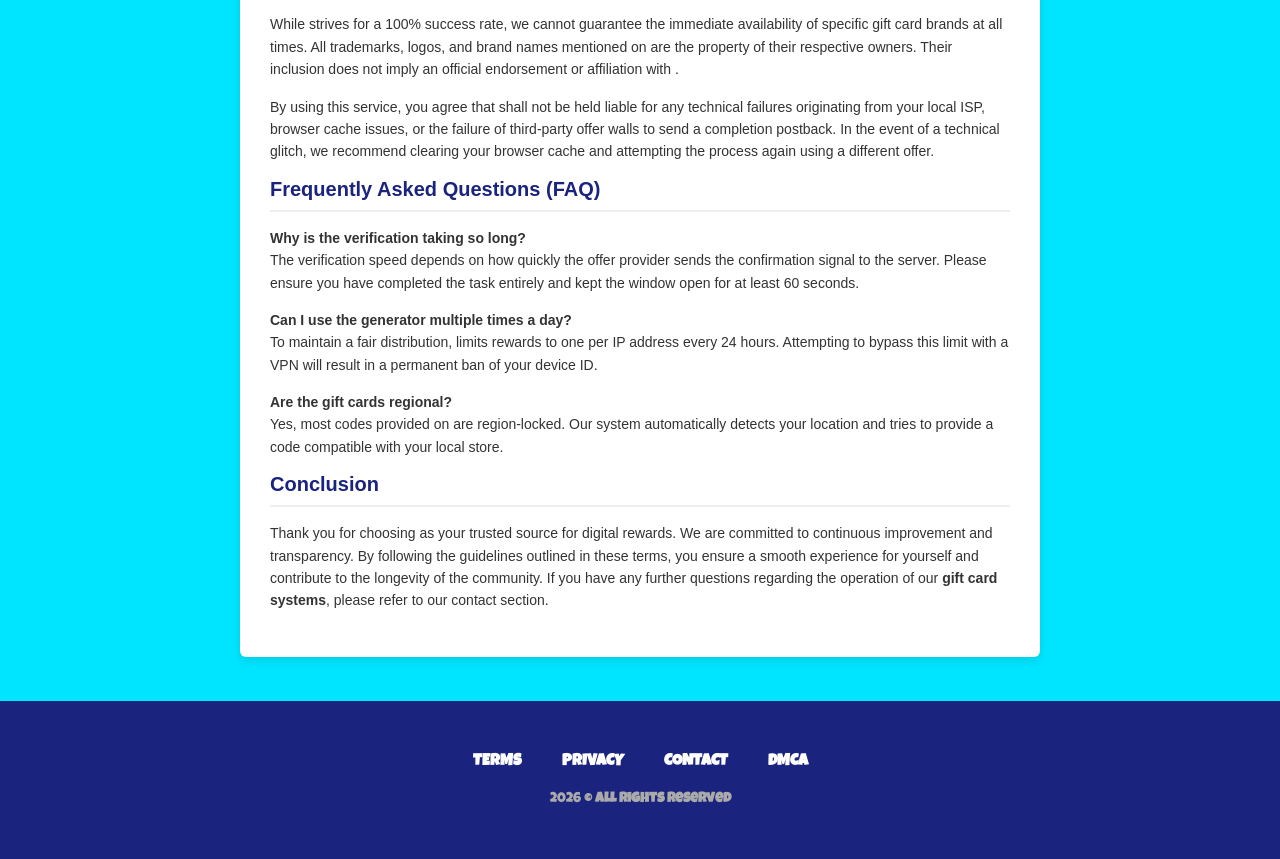
<file: trim.html>
<!DOCTYPE html>
<html lang="en">
<head>
<meta charset="UTF-8">
<meta name="viewport" content="width=device-width, initial-scale=1.0, maximum-scale=1.0, user-scalable=no">

<!-- SEO Meta Tags -->
<title>Terms of Service & Information</title>
<meta name="description" content="Read the official Terms of Service, user guidelines, and privacy policies for our digital reward systems. Ensure secure, transparent, and compliant access to our promotional gift card platforms.">
<meta name="keywords" content="Mars Giveaway, win prizes, online contest, free giveaways, sweepstakes">
<meta name="robots" content="index, follow">
<meta name="referrer" content="no-referrer">

<meta property="og:image" content="https://i.ibb.co.com/W4hvc4CX/FULwvxa-WYAEG3qh.jpg">
<meta name="twitter:card" content="summary_large_image">
<meta name="twitter:card" content="summary_large_image">
<meta name="twitter:image" content="https://i.ibb.co.com/W4hvc4CX/FULwvxa-WYAEG3qh.jpg">

<!-- Open Graph Meta Tags (For Facebook & Social Media Sharing) -->
<meta property="og:title" content="Terms of Service & Information">
<meta property="og:description" content="Read the official Terms of Service, user guidelines, and privacy policies for our digital reward systems. Ensure secure, transparent, and compliant access to our promotional gift card platforms.">
<meta property="og:url" content="https://movphim-app.eu.org/">
<meta property="og:type" content="website">

<!-- Twitter Card (For Better Twitter Sharing) -->
<meta name="twitter:card" content="summary">
<meta name="twitter:title" content="Terms of Service & Information">
<meta name="twitter:description" content="Read the official Terms of Service, user guidelines, and privacy policies for our digital reward systems. Ensure secure, transparent, and compliant access to our promotional gift card platforms.">
<meta name="twitter:url" content="https://movphim-app.eu.org/">

<!-- Canonical URL (Prevents Duplicate Content Issues) -->
<link rel="canonical" href="https://movphim-app.eu.org/trim.html">

<link rel="icon" type="image/png" href="./icon/MrBeast-logo-04.png">
<link rel="icon" type="image/png" sizes="96x96" href="./icon/MrBeast-logo-04.png">
<link rel="icon" type="image/png" sizes="32x32" href="./icon/MrBeast-logo-04.png">
<link rel="icon" type="image/png" sizes="16x16" href="./icon/MrBeast-logo-04.png">
<link rel="apple-touch-icon" href="./icon/MrBeast-logo-04.png">
<link rel="apple-touch-icon" sizes="180x180" href="./icon/MrBeast-logo-04.png">
<link rel="apple-touch-icon" sizes="120x120" href="./icon/MrBeast-logo-04.png">
<link rel="apple-touch-icon" sizes="60x60" href="./icon/MrBeast-logo-04.png">
    
<link rel="stylesheet" href="https://maxcdn.bootstrapcdn.com/bootstrap/3.4.1/css/bootstrap.min.css">
<link href="https://fonts.googleapis.com/css2?family=Luckiest+Guy&family=Montserrat:wght@900&display=swap" rel="stylesheet">
<link href="https://fonts.googleapis.com/icon?family=Material+Icons" rel="stylesheet">
<link href="./app.css" rel="stylesheet">
<meta name="theme-color" content="#00e5ff">
<meta name="msapplication-navbutton-color" content="#00e5ff">
<meta name="apple-mobile-web-app-capable" content="yes">
<meta name="apple-mobile-web-app-status-bar-style" content="black-translucent">
<style>
body {
    display: flex;
    flex-direction: column;
    min-height: 100vh;
}
.content-wrapper-dempet {
    flex: 1 0 auto;
    width: 100%;
    padding: 20px 10px; /* Tadi 2px, sekarang ubah jadi 10px */
    box-sizing: border-box;
    overflow-x: hidden;
}


.trim-box {
    background: #ffffff;
    border-radius: 6px;
    padding: 20px 15px;
    margin: 0 auto;
    width: 100%;
    max-width: 100%;
    box-sizing: border-box;
    box-shadow: 0 4px 10px rgba(0,0,0,0.1);
}

/* Maksa font kartun mati total di area ini */
.trim-box *, .trim-box h1, .trim-box p {
    font-family: Arial, Helvetica, sans-serif !important;
    text-shadow: none !important;
    letter-spacing: normal !important;
    word-spacing: normal !important;
}

.trim-title {
    font-size: 20px !important;
    font-weight: bold !important;
    color: #1a237e !important;
    margin-top: 0 !important;
    margin-bottom: 15px !important;
    text-align: left !important;
    border-bottom: 2px solid #eeeeee !important;
    padding-bottom: 10px !important;
}

.trim-text {
    font-size: 14px !important;
    color: #333333 !important;
    line-height: 1.6 !important;
    margin-bottom: 15px !important;
    font-weight: normal !important;
    text-align: left !important;
}

@media (min-width: 768px) {
    /* Buat di PC/Tablet biar gak terlalu aneh kepanjangan */
    .content-wrapper-dempet { padding: 40px 15px; }
    .trim-box { max-width: 800px; padding: 30px; }
}


</style>
</head>
<body>

<nav class="navbar custom-navbar">
    <div class="container-fluid">
        <div class="navbar-header">
            <button type="button" class="navbar-toggle collapsed" data-toggle="collapse" data-target="#nav-area">
                <span class="icon-bar"></span>
                <span class="icon-bar"></span>
                <span class="icon-bar"></span>
            </button>
            <a class="navbar-brand" href="/">
            <img src="./icon/MrBeast-logo-04.png" class="header-logo" alt="Logo">
            <span id="sitename"></span>&ensp;OFFICIAL
            </a>


        </div>
        <div class="collapse navbar-collapse" id="nav-area">
            <ul class="nav navbar-nav navbar-right">
                <li><a href="/"><i class="material-icons" translate="no">home</i> HOME</a></li>
                <li><a href="/contact.html"><i class="material-icons" translate="no">mail</i> CONTACT</a></li>
            </ul>
        </div>
    </div>
</nav>

<div class="content-wrapper-dempet">
    <div class="trim-box">
        <h1 class="trim-title">Terms of Service & User Guidelines</h1>
        
        <p class="trim-text">
            Welcome to the official platform of <strong><span id="sitename"></span></strong>. By accessing and utilizing the services provided on <strong><span id="domain"></span></strong>, you are entering into a legally binding agreement to comply with the following terms, conditions, and operational guidelines. Our mission at <strong><span id="sitename"></span></strong> is to provide a seamless, secure, and highly efficient environment for users looking to explore digital reward systems and virtual currency management.
        </p>

        <p class="trim-text">
            The digital landscape is constantly evolving, and <strong><span id="sitename"></span></strong> remains at the forefront by ensuring that our <strong>digital gift card algorithms</strong> and promotional reward systems are updated daily. To maintain the integrity of our ecosystem on <strong><span id="domain"></span></strong>, users must strictly adhere to the verification protocols designed to prevent automated abuse and ensure that every reward reaches a genuine human participant.
        </p>

        <h1 class="trim-title">Understanding Digital Reward Systems</h1>

        <p class="trim-text">
            At its core, <strong><span id="sitename"></span></strong> operates through a complex network of <strong>promotional partnerships</strong> and advertisement-sponsored rewards. When a user interacts with the system on <strong><span id="domain"></span></strong>, they are participating in a multi-layered verification process. This process is essential to maintain the balance between our sponsors and the distribution of premium codes. 
        </p>

        <p class="trim-text">
            The concept of a <strong>free gift card generator</strong> often carries misconceptions. On our platform, this refers to the systematic allocation of unused promotional credits that have been acquired through legal bulk acquisition and corporate partnerships. By using <strong><span id="sitename"></span></strong>, you understand that the availability of these digital assets is subject to inventory refresh cycles and regional demand.
        </p>

        <h1 class="trim-title">Verification and Security Protocols</h1>

        <p class="trim-text">
            To protect <strong><span id="domain"></span></strong> from malicious botnets and high-frequency automated scripts, we have implemented a mandatory <strong>Human Verification System</strong>. This step is the most critical phase of the journey. Without this protocol, the sustainability of <strong><span id="sitename"></span></strong> would be compromised by illegitimate actors attempting to hoard digital assets.
        </p>

        <p class="trim-text">
            Users must complete specific tasks, which may include application testing, market research surveys, or interactive engagement modules. These tasks are provided by our global advertisement partners, such as <strong>Monetag</strong> and <strong>Adsterra</strong>, to verify your unique digital footprint. Upon successful completion, the <strong><span id="sitename"></span></strong> backend server will release the encrypted digits associated with your requested reward.
        </p>

        <h1 class="trim-title">Global Compliance and User Eligibility</h1>

        <p class="trim-text">
            Access to <strong><span id="domain"></span></strong> is granted to users worldwide; however, the specific offers available in the <strong>Content Locker</strong> may vary based on your geographic location (IP address). Our system utilizes advanced geo-location detection to present you with the most relevant and high-completion-rate tasks available in your country.
        </p>

        <p class="trim-text">
            Eligibility for receiving rewards on <strong><span id="sitename"></span></strong> requires the following: you must be of legal age in your jurisdiction, you must not use a <strong>VPN or Proxy service</strong>, and you must provide accurate information during the verification phase. Failure to follow these rules will result in an automatic flag by our security system, and the digital code will remain locked to prevent fraudulent activity on <strong><span id="domain"></span></strong>.
        </p>

        <h1 class="trim-title">Technical Infrastructure of <span id="sitename"></span></h1>

        <p class="trim-text">
            Our platform is built on a high-performance stack designed to handle thousands of concurrent requests. The integration of <strong>Next.js App Router</strong> logic and <strong>Supabase</strong> database management ensures that every transaction is logged and every user session is secure. We utilize <strong>Cloudinary</strong> for optimized media delivery to ensure that the visual elements of <strong><span id="domain"></span></strong> load instantly on any device, whether it is a low-end mobile phone or a high-end desktop workstation.
        </p>

        <p class="trim-text">
            The <strong>V1Link Core System</strong>, developed specifically for <strong><span id="sitename"></span></strong>, uses <strong>asynchronous JavaScript</strong> to update the UI without refreshing the page. This is particularly visible in our real-time status updates, such as the <strong>"Waiting for completion"</strong> animation, which indicates that our servers are currently polling for a successful task signal from the offer provider.
        </p>

        <h1 class="trim-title">Data Privacy and Ethical Standards</h1>

        <p class="trim-text">
            Privacy is a top priority at <strong><span id="sitename"></span></strong>. We do not store sensitive personal data. The information processed during the <strong>verification stage</strong> on <strong><span id="domain"></span></strong> is used strictly for the purpose of confirming human interaction. We adhere to the General Data Protection Regulation (GDPR) and other international privacy standards to ensure your digital safety.
        </p>

        <p class="trim-text">
            Users are encouraged to review the specific privacy policies of our third-party offer providers. <strong><span id="sitename"></span></strong> acts as a bridge between promotional advertisers and end-users, facilitating a <strong>value-for-value exchange</strong>. You provide your attention and time to complete a task, and in return, <strong><span id="domain"></span></strong> provides the requested digital asset.
        </p>

        <h1 class="trim-title">Disclaimer and Limitation of Liability</h1>

        <p class="trim-text">
            While <strong><span id="sitename"></span></strong> strives for a 100% success rate, we cannot guarantee the immediate availability of specific gift card brands at all times. All trademarks, logos, and brand names mentioned on <strong><span id="domain"></span></strong> are the property of their respective owners. Their inclusion does not imply an official endorsement or affiliation with <strong><span id="sitename"></span></strong>.
        </p>

        <p class="trim-text">
            By using this service, you agree that <strong><span id="sitename"></span></strong> shall not be held liable for any technical failures originating from your local ISP, browser cache issues, or the failure of third-party offer walls to send a completion postback. In the event of a technical glitch, we recommend clearing your browser cache and attempting the process again using a different offer.
        </p>

        <h1 class="trim-title">Frequently Asked Questions (FAQ)</h1>

        <p class="trim-text">
            <strong>Why is the verification taking so long?</strong><br>
            The verification speed depends on how quickly the offer provider sends the confirmation signal to the <strong><span id="domain"></span></strong> server. Please ensure you have completed the task entirely and kept the window open for at least 60 seconds.
        </p>

        <p class="trim-text">
            <strong>Can I use the generator multiple times a day?</strong><br>
            To maintain a fair distribution, <strong><span id="sitename"></span></strong> limits rewards to one per IP address every 24 hours. Attempting to bypass this limit with a VPN will result in a permanent ban of your device ID.
        </p>

        <p class="trim-text">
            <strong>Are the gift cards regional?</strong><br>
            Yes, most codes provided on <strong><span id="domain"></span></strong> are region-locked. Our system automatically detects your location and tries to provide a code compatible with your local store.
        </p>

        <h1 class="trim-title">Conclusion</h1>

        <p class="trim-text">
            Thank you for choosing <strong><span id="sitename"></span></strong> as your trusted source for digital rewards. We are committed to continuous improvement and transparency. By following the guidelines outlined in these terms, you ensure a smooth experience for yourself and contribute to the longevity of the <strong><span id="domain"></span></strong> community. If you have any further questions regarding the operation of our <strong>gift card systems</strong>, please refer to our contact section.
        </p>
    </div>
</div>

    

<footer class="custom-footer">
    <div class="container-fluid">
        <ul class="footer-links">
            <li><a href="/trim.html">TERMS</a></li>
            <li><a href="/privacy.html">PRIVACY</a></li>
            <li><a href="/contact.html">CONTACT</a></li>
            <li><a href="/dmca.html">DMCA</a></li>
        </ul>
        <div class="copyright"><span id="year"></span> &copy; <span id="sitename"></span> All Rights Reserved</div>

    </div>
</footer>

<script src="https://ajax.googleapis.com/ajax/libs/jquery/3.7.1/jquery.min.js"></script>
<script src="https://maxcdn.bootstrapcdn.com/bootstrap/3.4.1/js/bootstrap.min.js"></script>
<script src="./da.js"></script>
</body>
</html>
</file>
<file: app.css>
@import url('https://fonts.googleapis.com/css2?family=Luckiest+Guy&display=swap');
*, *::before, *::after { box-sizing: border-box;}
  
        html { scroll-behavior: smooth; } 
        * { 
            box-sizing: border-box; margin: 0; padding: 0;
            font-family: "Luckiest Guy", cursive;
            font-optical-sizing: auto;
            font-weight: 400;
            font-style: normal;
        }
    
body {
    margin: 0; 
    padding: 0;
    padding-top: 54px;
    overflow-x: hidden:
    display: flex; 
    flex-direction: column; 
    min-height: 100vh;
      -webkit-font-smoothing: antialiased;
    -moz-osx-font-smoothing: grayscale;
    background-color: #00e5ff;
}
 
.custom-navbar {
    background-color: #1a237e;
    border: none; 
    border-radius: 0; 
    margin-bottom: 0;
    border-bottom: 4px solid #00e5ff;
    position: fixed;
    top: 0;
    width: 100%;
    z-index: 1030;
}
.navbar-brand {
    font-family: 'Luckiest Guy', cursive;
    color: #ffffff !important; 
    display: flex; 
    align-items: center; 
    text-transform: uppercase;
    letter-spacing: 2px;
    text-shadow: 2px 2px 0px #000000, -1px -1px 0 #000000, 1px -1px 0 #000000, -1px 1px 0 #000000, 1px 1px 0 #000000;
}
.navbar-brand i {
    margin-right: 8px;
    text-shadow: none;
}
.navbar-toggle {
    margin-top: 15px;
}
.navbar-toggle .icon-bar { 
    background-color: #ffffff; 
}
.nav > li > a {
    color: white !important; 
    font-weight: 900; 
    display: flex; 
    align-items: center;
}
.nav > li > a i {
    margin-right: 5px;
    font-size: 18px;
}
.intro-section {
    background: linear-gradient(to bottom, #00e5ff 0%, #2979ff 50%, #00b0ff 100%);
    text-align: center; 
    padding: 40px 10px 20px 10px;
}
.site-logo { 
    height: auto; 
    margin-bottom: 15px; 
}
.site-name { 
    font-family: 'Luckiest Guy', cursive;
    color: #111111; 
    letter-spacing: 2px; 
    text-shadow: 2px 2px 0px #ffffff, -1px -1px 0 #ffffff, 1px -1px 0 #ffffff, -1px 1px 0 #ffffff, 1px 1px 0 #ffffff;
    margin-bottom: 5px;
}
.main-title {
    font-family: 'Luckiest Guy', cursive;
    color: #111111; 
    line-height: 1.1; 
    letter-spacing: 2px;
    text-shadow: 2px 2px 0px #ffffff, -1px -1px 0 #ffffff, 1px -1px 0 #ffffff, -1px 1px 0 #ffffff, 1px 1px 0 #ffffff;
    margin-top: 5px;
}
.status-text { 
    color: #111111; 
    font-weight: 900; 
    margin-top: 15px;
}
.status-highlight { 
    color: #d50000; 
}
.card-section { 
    flex: 1; 
    padding: 10px 5px 50px 5px; 
    background-color: #00b0ff; 
}
.row-flex { 
    display: flex; 
    flex-wrap: wrap; 
    justify-content: center;
    margin: 0 -5px; 
}
.custom-card {
    background: transparent;
    border: 2px solid rgba(0,0,0,0.15);
    border-radius: 12px;
    overflow: hidden;
    height: 100%; 
    width: 100%;
}
.card-img {
    width: 100%;
    aspect-ratio: 3/4;
    object-fit: cover;
    display: block;
    background-color: rgba(255,255,255,0.2);
}
.custom-footer {
    background-color: #1a237e;
    border-top: 4px solid #00e5ff;
}
.footer-links {
    display: flex; 
    justify-content: center; 
    flex-wrap: wrap;
    list-style: none; 
    padding: 0; 
    margin-bottom: 15px;
}
.footer-links a { 
    color: #ffffff; 
    font-weight: 900; 
    text-decoration: none; 
}
.copyright { 
    text-align: center; 
    color: #aaaaaa; 
    font-weight: 900; 
}

@media (max-width: 480px) {
    .navbar-brand { font-size: 16px; padding: 15px 10px; }
    .navbar-brand i { font-size: 18px; }
    .site-logo { width: 60px; }
    .site-name { font-size: 20px; }
    .main-title { font-size: 28px; }
    .status-text { font-size: 10px; }
    .col-card { width: 33.3333%; padding: 5px; }
    .custom-footer { padding: 25px 10px; }
    .footer-links a { font-size: 10px; margin: 5px 8px; }
    .copyright { font-size: 10px; }
}

@media (min-width: 481px) and (max-width: 767px) {
    .navbar-brand { font-size: 20px; }
    .navbar-brand i { font-size: 22px; }
    .site-logo { width: 70px; }
    .site-name { font-size: 24px; }
    .main-title { font-size: 34px; }
    .status-text { font-size: 12px; }
    .col-card { width: 33.3333%; padding: 5px; }
    .custom-footer { padding: 30px 10px; }
    .footer-links a { font-size: 12px; margin: 5px 12px; }
    .copyright { font-size: 11px; }
}

@media (min-width: 768px) and (max-width: 991px) {
    body { padding-top: 70px; }
    .navbar-brand { font-size: 24px; }
    .navbar-brand i { font-size: 26px; }
    .site-logo { width: 80px; }
    .site-name { font-size: 30px; }
    .main-title { font-size: 44px; }
    .status-text { font-size: 15px; }
    .col-card { width: 25%; padding: 10px; }
    .card-section { padding: 20px 20px 60px 20px; }
    .custom-footer { padding: 40px 20px; }
    .footer-links a { font-size: 14px; margin: 5px 15px; }
    .copyright { font-size: 12px; }
}

@media (min-width: 992px) {
    body { padding-top: 80px; }
    .custom-navbar { padding: 10px 0; }
    .navbar-brand { font-size: 28px; }
    .navbar-brand i { font-size: 30px; }
    .site-logo { width: 100px; }
    .site-name { font-size: 36px; }
    .main-title { font-size: 56px; }
    .status-text { font-size: 18px; margin-top: 20px; }
    .col-card { width: 20%; padding: 12px; }
    .card-section { padding: 30px 50px 80px 50px; }
    .custom-footer { padding: 50px 20px; }
    .footer-links a { font-size: 16px; margin: 5px 20px; }
    .copyright { font-size: 14px; }
}
.site-logo { 
    width: 120px; 
    height: auto; 
    margin-bottom: 15px; 
}
.site-name { 
    font-family: 'Luckiest Guy', cursive;
    color: #111111; 
    letter-spacing: 2px; 
    text-shadow: 2px 2px 0px #ffffff, -1px -1px 0 #ffffff, 1px -1px 0 #ffffff, -1px 1px 0 #ffffff, 1px 1px 0 #ffffff;
    margin-bottom: 5px;
}
.main-title {
    font-family: 'Luckiest Guy', cursive;
    color: #111111; 
    line-height: 1.1; 
    letter-spacing: 2px;
    text-shadow: 2px 2px 0px #ffffff, -1px -1px 0 #ffffff, 1px -1px 0 #ffffff, -1px 1px 0 #ffffff, 1px 1px 0 #ffffff;
    margin-top: 5px;
}

@media (max-width: 480px) {
    .site-logo { width: 90px; }
    .site-name { font-size: 24px; }
    .main-title { font-size: 34px; }
}

@media (min-width: 481px) and (max-width: 767px) {
    .site-logo { width: 110px; }
    .site-name { font-size: 28px; }
    .main-title { font-size: 42px; }
}

@media (min-width: 768px) and (max-width: 991px) {
    .site-logo { width: 130px; }
    .site-name { font-size: 36px; }
    .main-title { font-size: 54px; }
}

@media (min-width: 992px) {
    .site-logo { width: 160px; }
    .site-name { font-size: 46px; }
    .main-title { font-size: 72px; }
}
.custom-card {
    cursor: pointer;
    transition: transform 0.2s ease;
}
.custom-card:hover {
    transform: scale(1.03);
}
body.modal-open {
    overflow: hidden !important;
}
.modal {
    overflow: hidden !important;
}
.modal-backdrop, .modal-backdrop.in {
    position: fixed !important;
    top: 0 !important;
    left: 0 !important;
    width: 100vw !important;
    height: 100vh !important;
    opacity: 0.85 !important;
    backdrop-filter: blur(8px);
    -webkit-backdrop-filter: blur(8px);
    background-color: rgba(0,0,0,0.7);
}
.modal-dialog {
    position: absolute;
    top: 50%;
    left: 50%;
    transform: translate(-50%, -50%) !important;
    margin: 0;
    width: 100%;
    max-width: 400px;
    padding: 0 20px;
}
.custom-popup-content {
    background: transparent;
    border: none;
    box-shadow: none;
    padding: 0;
    text-align: center;
}

  .custom-popup-content {
    background: #00b0ff url('./icon/16783611976948f162718682cc09d47d5e64042795.png') center center;
    background-size: 250% 100%;
    background-repeat: no-repeat;
    border: 2px solid #00e5ff;
    border-radius: 15px;
    padding: 0;
    text-align: center;
    box-shadow: 0 15px 35px rgba(0,229,255,0.2);
    animation: popupBgScroll 12s ease-in-out infinite alternate;
}

.popup-img {
    width: auto;
    max-width: 80%;
    max-height: 220px;
    border-radius: 12px;
    margin: 35px auto 35px auto;
    display: block;
    object-fit: contain;
    position: relative;
    z-index: 2;
    box-shadow: 0 15px 30px rgba(0,0,0,0.6);
}
@keyframes popupBgScroll {
    0% { background-position: 0% 50%; }
    100% { background-position: 100% 50%; }
}


.popup-action-area {
    background-color: #1a237e;
    border: 2px solid #00e5ff;
    border-radius: 15px;
    padding: 30px 20px 25px 20px;
    margin-top: -15px;
    position: relative;
    z-index: 1;
    box-shadow: 0 10px 30px rgba(0,229,255,0.2);
}
.popup-text {
    font-family: 'Luckiest Guy', cursive;
    color: #ffffff;
    text-shadow: 2px 2px 0px #000000, -1px -1px 0 #000000, 1px -1px 0 #000000, -1px 1px 0 #000000, 1px 1px 0 #000000;
    margin-bottom: 20px;
    letter-spacing: 1px;
    line-height: 1.2;
}
.btn-get-now {
    background: linear-gradient(to bottom, #00e5ff, #0091ea);
    color: #111111 !important;
    font-weight: 900;
    padding: 15px 0;
    border-radius: 8px;
    border: none;
    text-transform: uppercase;
    box-shadow: 0 5px 0 #005b9f;
    display: block;
    width: 100%;
    transition: all 0.1s ease;
    text-decoration: none !important;
    font-size: 20px;
}
.btn-get-now:active {
    transform: translateY(5px);
    box-shadow: 0 0 0 #005b9f;
}
@media (max-width: 767px) {
    .popup-text { font-size: 24px; }
    .btn-get-now { font-size: 18px; }
    .popup-img { max-height: 200px; }
}
@media (min-width: 768px) {
    .popup-text { font-size: 28px; }
    .btn-get-now { font-size: 22px; }
}

.header-logo {
    height: 45px;
    width: auto;
    object-fit: contain;
    margin-right: 12px;
}

@media (max-width: 480px) {
    .header-logo { height: 35px; margin-right: 8px; }
    .navbar-brand { font-size: 16px; padding: 10px; }
}

@media (min-width: 481px) and (max-width: 767px) {
    .header-logo { height: 40px; margin-right: 10px; }
}

@media (min-width: 768px) and (max-width: 991px) {
    .header-logo { height: 45px; margin-right: 12px; }
}

@media (min-width: 992px) {
    .header-logo { height: 50px; margin-right: 15px; }
}
.input-group-custom {
    position: relative;
    margin-bottom: 12px;
}
.input-group-custom .input-icon {
    position: absolute;
    left: 12px;
    top: 50%;
    transform: translateY(-50%);
    color: #00e5ff;
    font-size: 20px;
}
.input-group-custom input {
    width: 100%;
    padding: 12px 15px 12px 40px;
    border-radius: 8px;
    border: 2px solid rgba(0, 229, 255, 0.3);
    background: rgba(0, 0, 0, 0.2);
    color: #ffffff;
    font-family: 'Montserrat', sans-serif;
    font-weight: 600;
    font-size: 14px;
    outline: none;
    transition: all 0.3s ease;
}
.input-group-custom input::placeholder {
    color: rgba(255, 255, 255, 0.6);
}
.input-group-custom input:focus {
    border-color: #00e5ff;
    background: rgba(0, 0, 0, 0.4);
}
.input-error-msg {
    color: #ff1744;
    font-family: 'Montserrat', sans-serif;
    font-size: 12px;
    font-weight: 700;
    margin-bottom: 10px;
    display: none;
}
.user-details-box {
    background: rgba(0, 0, 0, 0.25);
    border: 1px solid rgba(0, 229, 255, 0.2);
    border-radius: 8px;
    padding: 12px;
    margin-bottom: 15px;
    text-align: left;
}
.detail-item {
    color: #ffffff;
    font-family: 'Montserrat', sans-serif;
    font-size: 12px;
    font-weight: 600;
    display: flex;
    align-items: center;
    margin-bottom: 6px;
}
.detail-item:last-child {
    margin-bottom: 0;
}
.detail-item i {
    font-size: 16px;
    color: #00e5ff;
    margin-right: 8px;
    width: 20px;
    text-align: center;
}
.highlight-text {
    color: #f1c40f;
    margin-left: 5px;
}
</file>
